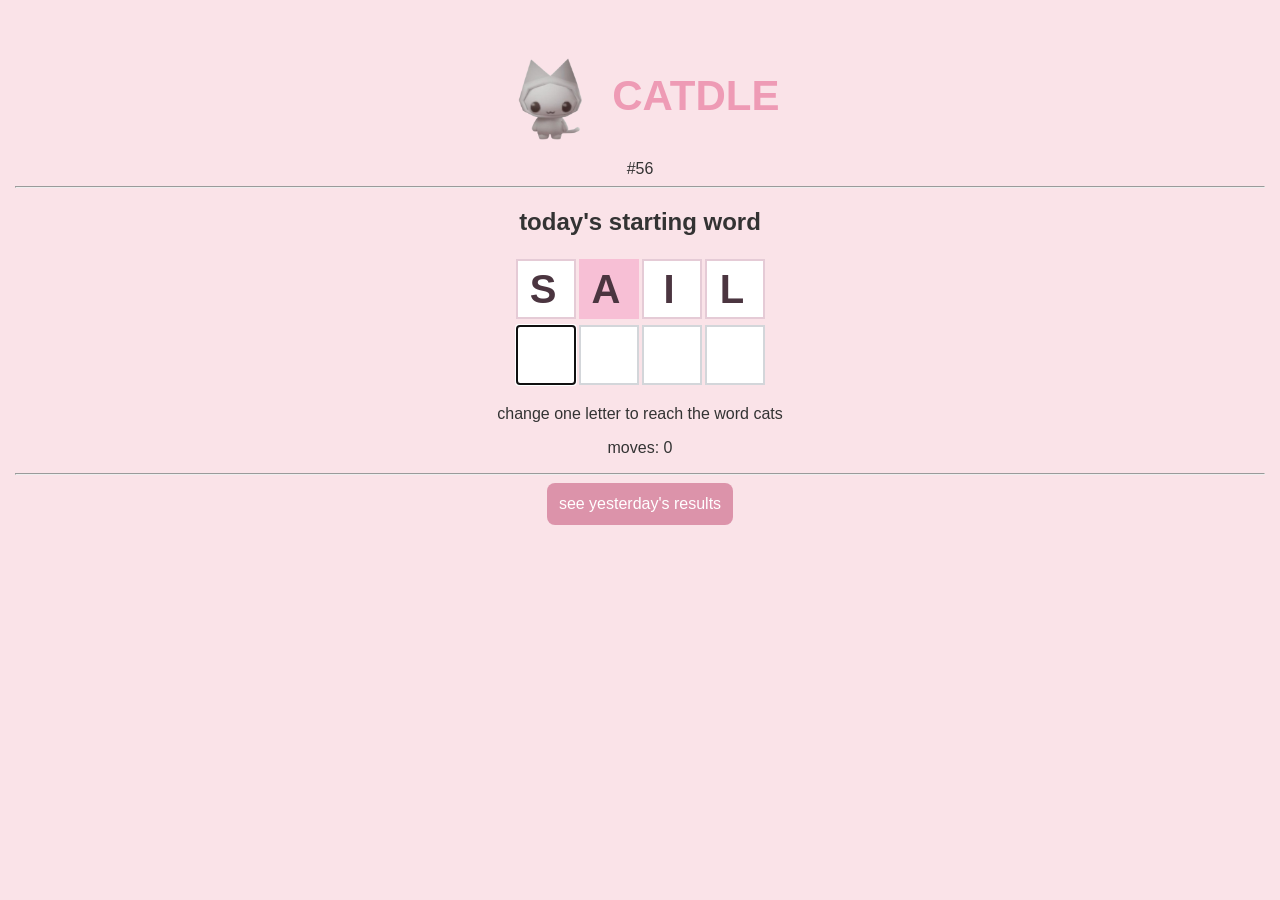
<file: index.html>
<!DOCTYPE html>
<html lang="en">
<head>
  <meta charset="UTF-8">
  <meta name="viewport" content="width=device-width, initial-scale=1.0">
  <title> ݁ ˖Ი𐑼⋆ catdle </title>
  <link rel="icon" type="image/png" href="./meowdle-cat.png">
  <link rel="stylesheet" href="style.css">
</head>

<body>
  <h1 class="site-title">
    <img src="meowdle-cat.png" alt="" class="title-cat">
    CATDLE
  </h1>

  <p id="day-number" class="day-number">#1</p>
  <hr class="header-line">

  <h2>today's starting word</h2>
  <div id="word-ladder" class="word-ladder"></div>

  <div id="guess-row" class="guess-row">
    <input class="guess-letter" maxlength="1" aria-label="letter 1">
    <input class="guess-letter" maxlength="1" aria-label="letter 2">
    <input class="guess-letter" maxlength="1" aria-label="letter 3">
    <input class="guess-letter" maxlength="1" aria-label="letter 4">
  </div>

  <p id="message">your first move starts here!</p>
  <p>moves: <span id="moves">0</span></p>

  <hr>

  <button id="yesterday-button" type="button">
    see yesterday's results
  </button>

  <div id="popup-overlay" hidden></div>

  <section id="yesterday-results" role="dialog"
           aria-modal="true" aria-labelledby="yesterday-title" hidden>
    <button
      type="button"
      id="close-popup"
      class="close-popup"
      onclick="document.getElementById('yesterday-results').hidden = true; document.getElementById('popup-overlay').hidden = true;"
      aria-label="close results"
    >
      &times;
    </button>

    <h2 id="yesterday-title">yesterday's results</h2>
    <p id="yesterday-start"></p>
    <div id="yesterday-ladder"></div>
    <p id="yesterday-moves"></p>
  </section>

  <script src="script.js"></script>
</body>
</html>
</file>
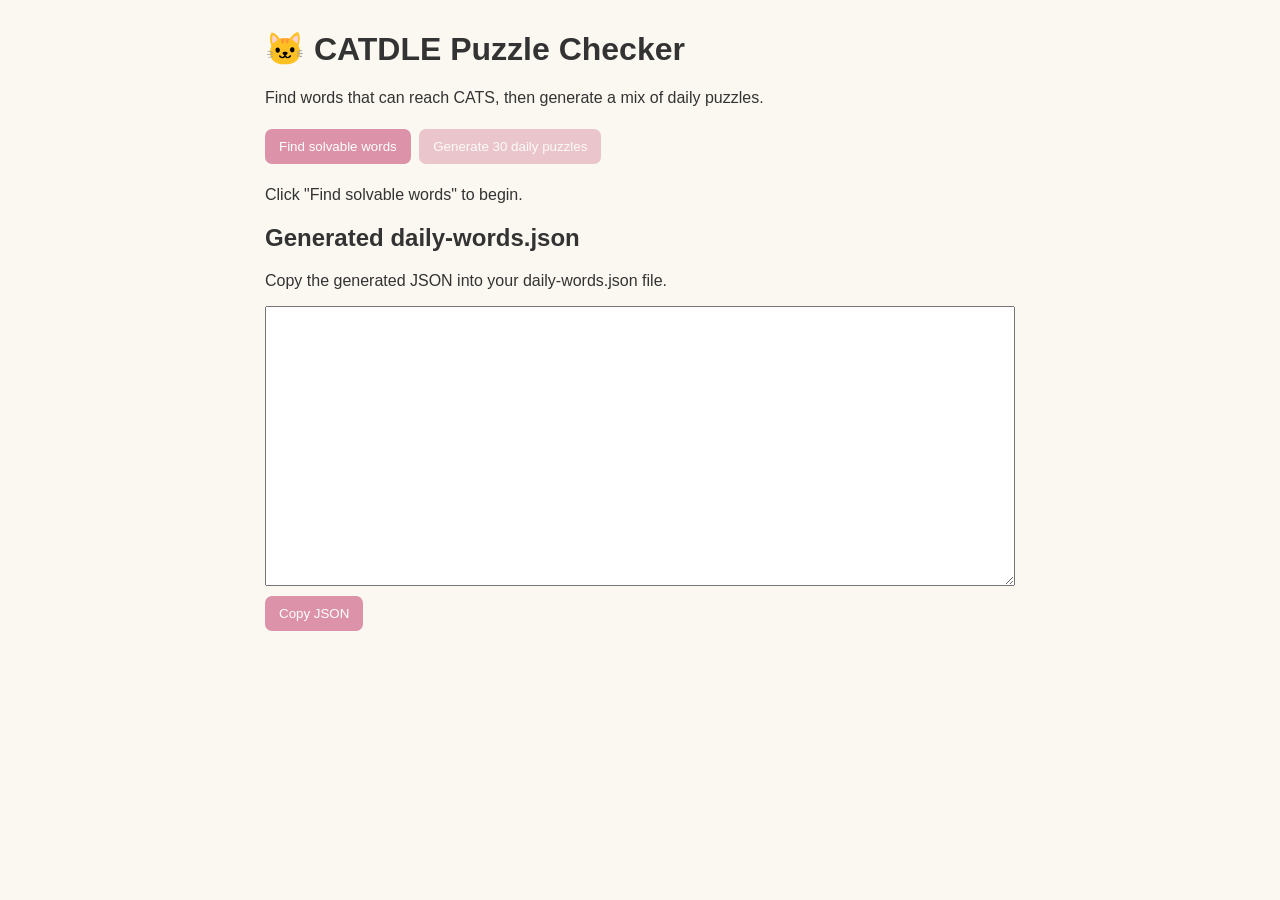
<file: check-puzzles.html>
<!DOCTYPE html>
<html lang="en">
<head>
  <meta charset="UTF-8">
  <meta name="viewport" content="width=device-width, initial-scale=1.0">
  <title>CATDLE Puzzle Checker</title>

  <style>
    body {
      font-family: Arial, sans-serif;
      max-width: 750px;
      margin: 30px auto;
      padding: 0 16px;
      background: #faf8f0;
      color: #333;
    }

    button {
      padding: 10px 14px;
      margin: 6px 4px 6px 0;
      background: #dc93aa;
      color: white;
      border: none;
      border-radius: 7px;
      cursor: pointer;
    }

    button:disabled {
      opacity: 0.5;
      cursor: not-allowed;
    }

    textarea {
      width: 100%;
      min-height: 280px;
      box-sizing: border-box;
      font-family: monospace;
    }

    .word {
      padding: 6px 0;
      border-bottom: 1px solid #eadde2;
    }
  </style>
</head>

<body>
  <h1>🐱 CATDLE Puzzle Checker</h1>

  <p>Find words that can reach CATS, then generate a mix of daily puzzles.</p>

  <button id="find-button">Find solvable words</button>
  <button id="generate-button" disabled>Generate 30 daily puzzles</button>

  <p id="status">Click "Find solvable words" to begin.</p>
  <div id="results"></div>

  <h2>Generated daily-words.json</h2>
  <p>Copy the generated JSON into your daily-words.json file.</p>
  <textarea id="output" spellcheck="false"></textarea>
  <button id="copy-button">Copy JSON</button>

  <script>
    const TARGET = "CATS";

    const findButton = document.getElementById("find-button");
    const generateButton = document.getElementById("generate-button");
    const copyButton = document.getElementById("copy-button");
    const status = document.getElementById("status");
    const results = document.getElementById("results");
    const output = document.getElementById("output");

    let candidates = [];
    let schedule = {};

    function dateKey(date) {
      return date.getFullYear() + "-" +
        String(date.getMonth() + 1).padStart(2, "0") + "-" +
        String(date.getDate()).padStart(2, "0");
    }

    function addDays(date, amount) {
      const result = new Date(date);
      result.setDate(result.getDate() + amount);
      return result;
    }

    function getDifficulty(moves) {
      if (moves <= 5) return "Easy";
      if (moves <= 7) return "Medium";
      return "Hard";
    }

    findButton.addEventListener("click", async () => {
      findButton.disabled = true;
      generateButton.disabled = true;
      status.textContent = "Loading dictionary and checking words...";
      results.replaceChildren();
      candidates = [];

      try {
        const [dictionaryResponse, scheduleResponse] =
          await Promise.all([
            fetch("words_alpha.txt"),
            fetch("daily-words.json")
          ]);

        if (!dictionaryResponse.ok) {
          throw new Error("Could not load words_alpha.txt.");
        }

        if (!scheduleResponse.ok) {
          throw new Error("Could not load daily-words.json.");
        }

        const dictionaryText = await dictionaryResponse.text();
        schedule = await scheduleResponse.json();

        const orderedWords = dictionaryText
          .split(/\r?\n/)
          .map(word => word.trim().toUpperCase())
          .filter(word => /^[A-Z]{4}$/.test(word));

        const words = new Set(orderedWords);
        words.add(TARGET);

        if (!words.has(TARGET)) {
          throw new Error("The target word is missing.");
        }

        // Search outward from CATS to find shortest paths.
        const distance = new Map([[TARGET, 0]]);
        const queue = [TARGET];
        let head = 0;

        while (head < queue.length) {
          const current = queue[head++];

          for (let i = 0; i < 4; i++) {
            for (let code = 65; code <= 90; code++) {
              const letter = String.fromCharCode(code);

              if (letter === current[i]) continue;

              const next =
                current.slice(0, i) + letter + current.slice(i + 1);

              if (words.has(next) && !distance.has(next)) {
                distance.set(next, distance.get(current) + 1);
                queue.push(next);
              }
            }
          }
        }

        const seen = new Set();

        for (const word of orderedWords) {
          const moves = distance.get(word);

          if (
            moves !== undefined &&
            moves >= 4 &&
            !seen.has(word)
          ) {
            seen.add(word);
            candidates.push({
              word,
              moves,
              difficulty: getDifficulty(moves)
            });
          }
        }

        // Shuffle the candidates so daily puzzles aren't alphabetical.
for (let i = candidates.length - 1; i > 0; i--) {
  const j = Math.floor(Math.random() * (i + 1));

  [candidates[i], candidates[j]] =
    [candidates[j], candidates[i]];
}

        const counts = {
          Easy: candidates.filter(c => c.difficulty === "Easy").length,
          Medium: candidates.filter(c => c.difficulty === "Medium").length,
          Hard: candidates.filter(c => c.difficulty === "Hard").length
        };

        status.textContent =
          `Found ${candidates.length} solvable starting words. ` +
          `Easy: ${counts.Easy}, Medium: ${counts.Medium}, Hard: ${counts.Hard}.`;

        for (const candidate of candidates.slice(0, 100)) {
          const item = document.createElement("p");
          item.className = "word";
          item.textContent =
            `${candidate.word} — ${candidate.moves} moves — ${candidate.difficulty}`;
          results.appendChild(item);
        }

        if (candidates.length > 100) {
          const note = document.createElement("p");
          note.textContent =
            `Showing the first 100 of ${candidates.length} candidates.`;
          results.appendChild(note);
        }

        generateButton.disabled = candidates.length === 0;

      } catch (error) {
        status.textContent = "Error: " + error.message;
      } finally {
        findButton.disabled = false;
      }
    });

    generateButton.addEventListener("click", () => {
      if (candidates.length === 0) return;

      const updatedSchedule = { ...schedule };
      const usedWords = new Set(
        Object.values(updatedSchedule).map(word =>
          String(word).trim().toUpperCase()
        )
      );

      // Spread difficulty levels across the month.
     // Randomize the difficulty for each new puzzle.
const difficultyOrder = [];

for (let i = 0; i < 30; i++) {
  difficultyOrder.push(
    ["Easy", "Medium", "Hard"][
      Math.floor(Math.random() * 3)
    ]
  );
}

// Shuffle the order too.
for (let i = difficultyOrder.length - 1; i > 0; i--) {
  const j = Math.floor(Math.random() * (i + 1));

  [difficultyOrder[i], difficultyOrder[j]] =
    [difficultyOrder[j], difficultyOrder[i]];
}

      const pools = {
        Easy: candidates.filter(c => c.difficulty === "Easy"),
        Medium: candidates.filter(c => c.difficulty === "Medium"),
        Hard: candidates.filter(c => c.difficulty === "Hard")
      };

      const poolPositions = { Easy: 0, Medium: 0, Hard: 0 };

      function nextWord(level) {
        const pool = pools[level];

        while (poolPositions[level] < pool.length) {
          const candidate = pool[poolPositions[level]++];

          if (!usedWords.has(candidate.word)) {
            usedWords.add(candidate.word);
            return candidate.word;
          }
        }

        return null;
      }

      let added = 0;
      const today = new Date();

      for (let offset = 0; offset < 365 && added < 30; offset++) {
        const date = dateKey(addDays(today, offset));

        if (updatedSchedule[date]) continue;

        const level = difficultyOrder[added % difficultyOrder.length];
        let word = nextWord(level);

        // If a difficulty group runs out, try the other groups.
        if (!word) {
          for (const fallback of ["Easy", "Medium", "Hard"]) {
            word = nextWord(fallback);
            if (word) break;
          }
        }

        if (!word) break;

        updatedSchedule[date] = word;
        added++;
      }

      schedule = updatedSchedule;
      output.value = JSON.stringify(updatedSchedule, null, 2);

      status.textContent =
        `Added ${added} new puzzles with mixed difficulty. ` +
        "Existing scheduled dates were preserved.";

      if (added < 30) {
        status.textContent +=
          " There were not enough unused candidates to fill 30 dates.";
      }
    });

    copyButton.addEventListener("click", async () => {
      try {
        await navigator.clipboard.writeText(output.value);
        status.textContent =
          "JSON copied! Paste it into daily-words.json and save.";
      } catch {
        output.focus();
        output.select();
        status.textContent =
          "Press ⌘ + C to copy the selected JSON.";
      }
    });
  </script>
</body>
</html>
</file>
<file: style.css>
body {
  font-family: 'Franklin Gothic Medium', 'Arial Narrow', Arial, sans-serif;
  background: #fae3e8;
  color: #333;
  text-align: center;
  padding: 30px 15px;
  margin: 0;
}

h1 {
  color: #ee9bb5;
  font-size: 42px;
}

#starting-word,
#word-ladder p {
  font-size: 26px;
  font-weight: bold;
  letter-spacing: 5px;
}

#starting-word {
  margin: 20px;
  color: #dc93aa;
}

input, button {
  font-size: 16px;
  padding: 12px;
  border-radius: 8px;
  border: 1px solid #ccc;
}

input {
  width: 210px;
  text-transform: uppercase;
}

button {
  background: #dc93aa;
  color: white;
  cursor: pointer;
  border: none;
}

#message {
  font-weight: normal;
  margin-top: 20px;
}

.word-ladder {
  display: flex;
  flex-direction: column;
  align-items: center;
  gap: 2px;
}

.word-ladder p {
  display: flex;
  gap: 3px;
  margin: 3px 0;
}

.letter-box {
  width: 60px;
  height: 60px;
  border: 2px solid #e5cbd6;
  background-color: white;
  display: flex;
  align-items: center;
  justify-content: center;
  font-size: 40px;
  font-weight: bold;
  color: #4b3540;
  box-sizing: border-box;
  font-family: -apple-system, BlinkMacSystemFont, "Segoe UI",
    Roboto, Oxygen, Ubuntu, Cantarell, "Fira Sans",
    "Droid Sans", "Helvetica Neue", sans-serif;
}

.letter-box.correct {
  background-color: #f7bfd5;
  border-color: #f7bfd5;
}

.day-number {
  margin-top: -8px;
  margin-bottom: 0;
}

.guess-row {
  display: flex;
  justify-content: center;
  gap: 3px;
  margin: 3px 0;
}

.guess-letter {
  width: 60px;
  height: 60px;
  box-sizing: border-box;
  padding: 0;
  border: 2px solid #d3d6da;
  border-radius: 0;
  background: white;
  color: #333;
  font-family: -apple-system, BlinkMacSystemFont, "Segoe UI", Roboto, sans-serif;
  font-size: 40px;
  font-weight: bold;
  text-align: center;
  text-transform: uppercase;
}

.title-cat {
  width: 100px;
  height: 82px;
  object-fit: contain;
  vertical-align: middle;
}

@keyframes guess-shake {
  0%, 100% { transform: translateX(0); }
  25% { transform: translateX(-4px); }
  50% { transform: translateX(4px); }
  75% { transform: translateX(-4px); }
}

.guess-row.shake {
  animation: guess-shake 0.25s ease-in-out;
}

@keyframes word-appear {
  from { transform: translateY(-6px); }
  to { transform: translateY(0); }
}

.guess-row.animate-guess {
  animation: word-appear 0.8s ease-out;
}


/* Hide the overlay when the popup is closed */
#popup-overlay[hidden],
#yesterday-results[hidden] {
  display: none !important;
}

/* Dark background behind the popup */
#popup-overlay {
  position: fixed;
  inset: 0;
  background: rgba(40, 30, 35, 0.55);
  z-index: 999;
}

/* Yesterday's results popup */
#yesterday-results {
  position: fixed;
  top: 50%;
  left: 50%;
  transform: translate(-50%, -50%);
  width: min(360px, calc(100vw - 50px));
  max-height: 80vh;
  overflow-y: auto;
  box-sizing: border-box;
  padding: 45px 20px 24px;
  background: #fffaf0;
  border: 3px solid #d9a7b0;
  border-radius: 20px;
  box-shadow: 0 8px 30px rgba(0, 0, 0, 0.2);
  z-index: 1000;
  text-align: center;
}

/* Letter rows in yesterday's results */
#yesterday-ladder p {
  display: flex;
  justify-content: center;
  gap: 3px;
  margin: 8px 0;
  letter-spacing: normal;
}

#yesterday-ladder .letter-box {
  flex-shrink: 0;
}

/* X button */
#yesterday-results .close-popup {
  position: absolute;
  top: 8px;
  right: 8px;
  width: 36px;
  height: 36px;
  margin: 0;
  padding: 0;
  display: flex;
  align-items: center;
  justify-content: center;
  border: none;
  border-radius: 50%;
  background: #f7bfd5;
  color: #4b3540;
  font-size: 28px;
  line-height: 1;
  cursor: pointer;
  z-index: 1001;
}

#yesterday-results .close-popup:hover {
  background: #ee9bb5;
}

#yesterday-moves {
  white-space: pre-line;
}



/* show player-facing text in lowercase */
body {
  text-transform: lowercase;
}

/* keep the game title uppercase */
.site-title {
  text-transform: uppercase;
}

/* keep letters inside the boxes uppercase */
.guess-letter,
.letter-box {
  text-transform: uppercase;
}

/* put the solution details on separate lines */
#yesterday-moves {
  white-space: pre-line !important;
  display: block;
  width: 100%;
}
</file>
